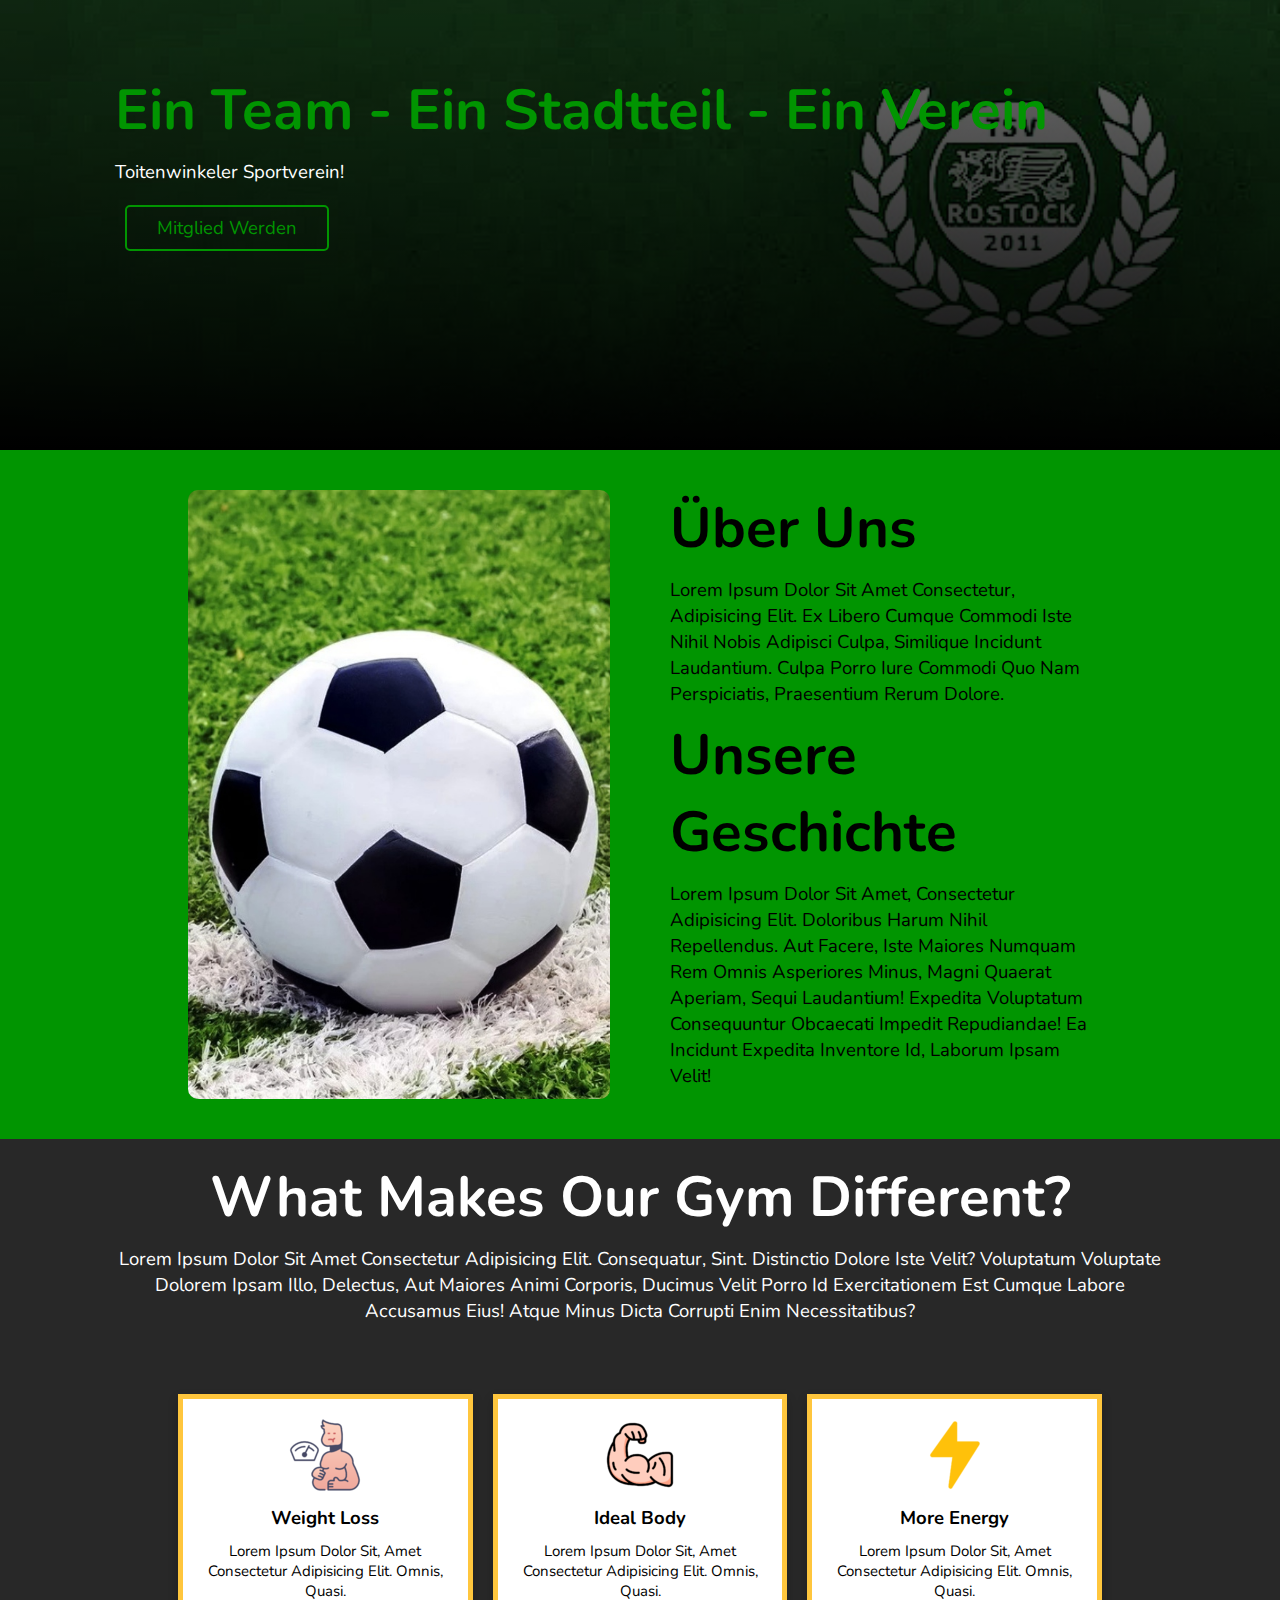
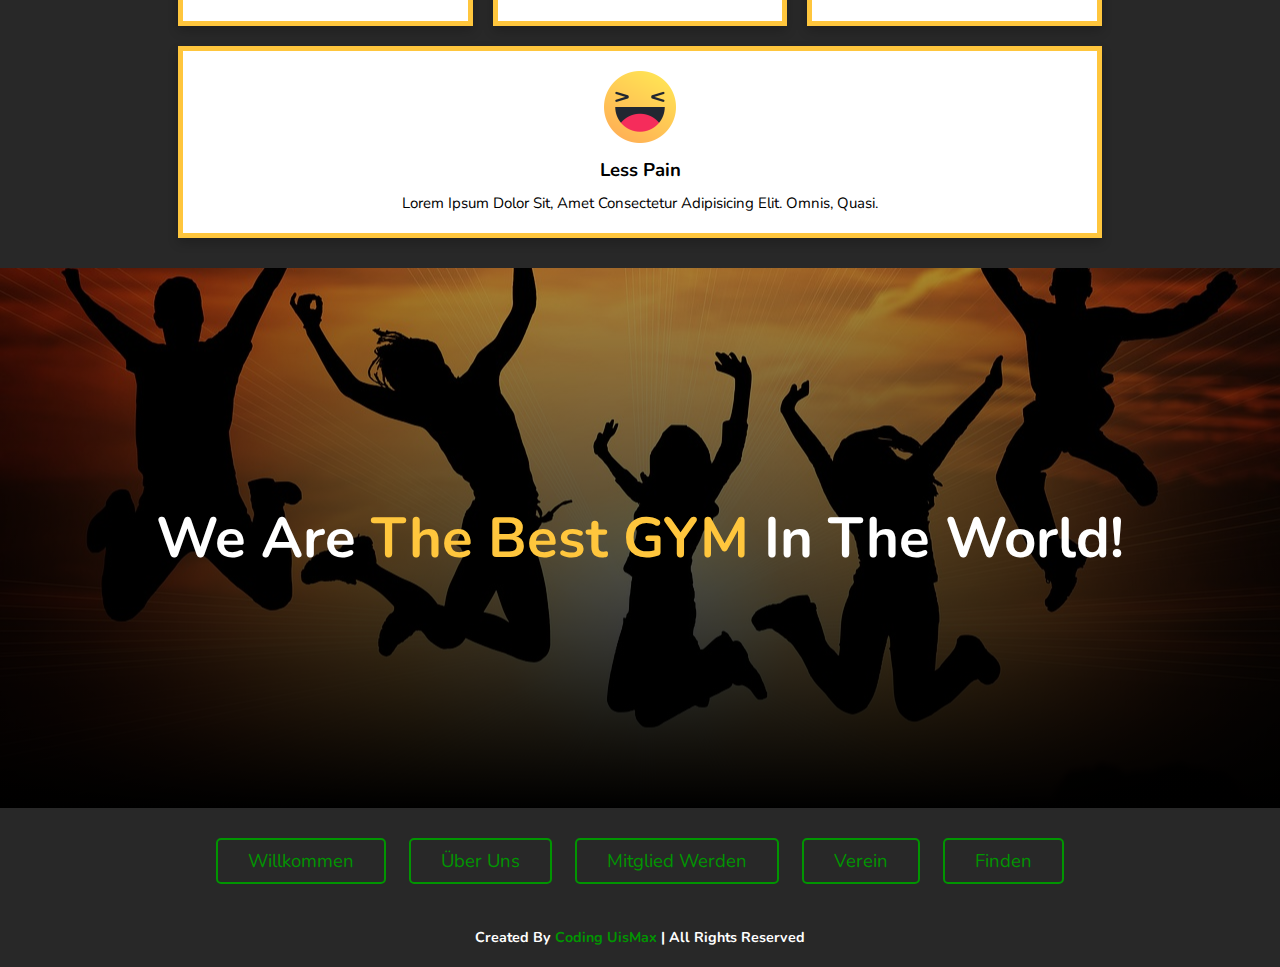
<file: about.html>
<!DOCTYPE html>
<html lang="en">
<head>
    <meta charset="UTF-8">
    <meta name="viewport" content="width=device-width, initial-scale=1.0">
    <title>About - TSV Rostock 2011 e.V.</title>

    <link rel="stylesheet" href="about.css">

    <!-- font link  -->
    <link href="https://fonts.googleapis.com/css?family=Nunito" rel="stylesheet" type="text/css">
</head>
<body>

    <!-- banner section start -->
    <section class="banner">

        <div class="content">
            <h3>Ein Team - Ein Stadtteil - Ein Verein</h3>
            <p>Toitenwinkeler Sportverein!</p>
            <a href="join.html" class="btn">Mitglied werden</a>
        </div>

    </section>
    <!-- banner section end -->


   <!--  about section start -->
   <section class="about">

    <div class="box-container">

        <div class="img">
            <img src="img/about/about-img2.jpg" alt="">
        </div>

        <div class="content">
            <h3>Über uns</h3>
            <p>Lorem ipsum dolor sit amet consectetur, adipisicing elit. Ex libero cumque commodi iste nihil nobis adipisci culpa, similique incidunt laudantium. Culpa porro iure commodi quo nam perspiciatis, praesentium rerum dolore.</p>

            <h3>Unsere Geschichte</h3>
            <p>Lorem ipsum dolor sit amet, consectetur adipisicing elit. Doloribus harum nihil repellendus. Aut facere, iste maiores numquam rem omnis asperiores minus, magni quaerat aperiam, sequi laudantium! Expedita voluptatum consequuntur obcaecati impedit repudiandae! Ea incidunt expedita inventore id, laborum ipsam velit!</p>
        </div>

    </div>

   </section>

   <!--  about section end -->

   <!-- advantages section start -->

   <section class="advantages">

    <div class="content">
        <h3>What makes our gym different?</h3>
        <p>Lorem ipsum dolor sit amet consectetur adipisicing elit. Consequatur, sint. Distinctio dolore iste velit? Voluptatum voluptate dolorem ipsam illo, delectus, aut maiores animi corporis, ducimus velit porro id exercitationem est cumque labore accusamus eius! Atque minus dicta corrupti enim necessitatibus?</p>
    </div>

    <div class="box-container">

        <div class="box">
            <div class="icon">
                <img src="img/about/weight.png">
            </div>
            <h4>Weight Loss</h4>
            <p>Lorem ipsum dolor sit, amet consectetur adipisicing elit. Omnis, quasi.</p>
        </div>
        <div class="box">
            <div class="icon">
                <img src="img/about/biceps.png">
            </div>
            <h4>Ideal Body</h4>
            <p>Lorem ipsum dolor sit, amet consectetur adipisicing elit. Omnis, quasi.</p>
        </div>
        <div class="box">
            <div class="icon">
                <img src="img/about/energy.png">
            </div>
            <h4>More Energy</h4>
            <p>Lorem ipsum dolor sit, amet consectetur adipisicing elit. Omnis, quasi.</p>
        </div>
        <div class="box">
            <div class="icon">
                <img src="img/about/happy.png">
            </div>
            <h4>Less pain</h4>
            <p>Lorem ipsum dolor sit, amet consectetur adipisicing elit. Omnis, quasi.</p>
        </div>

    </div>

   </section>

   <!-- advantages section end -->

   <!-- people section start -->

   <section class="people">

    <h3>We are <span>the best GYM</span> in the world!</h3>

   </section>

    <!-- people section end -->

    <!-- footer section start -->

    <section class="footer">

    <div class="menu">
        <a href="index.html" class="btn">Willkommen</a>
        <a href="about.html" class="btn">Über uns</a>
        <a href="join.html" class="btn">Mitglied werden</a>
        <a href="team.html" class="btn">Verein</a>
        <a href="contact.html" class="btn">Finden</a>
    </div>
    
    <h3 class="copyright"> created by <span>Coding UisMax</span> | all rights reserved</h3>
    
    </section>
    
    <!-- footer section end -->
    
</body>
</html>
</file>
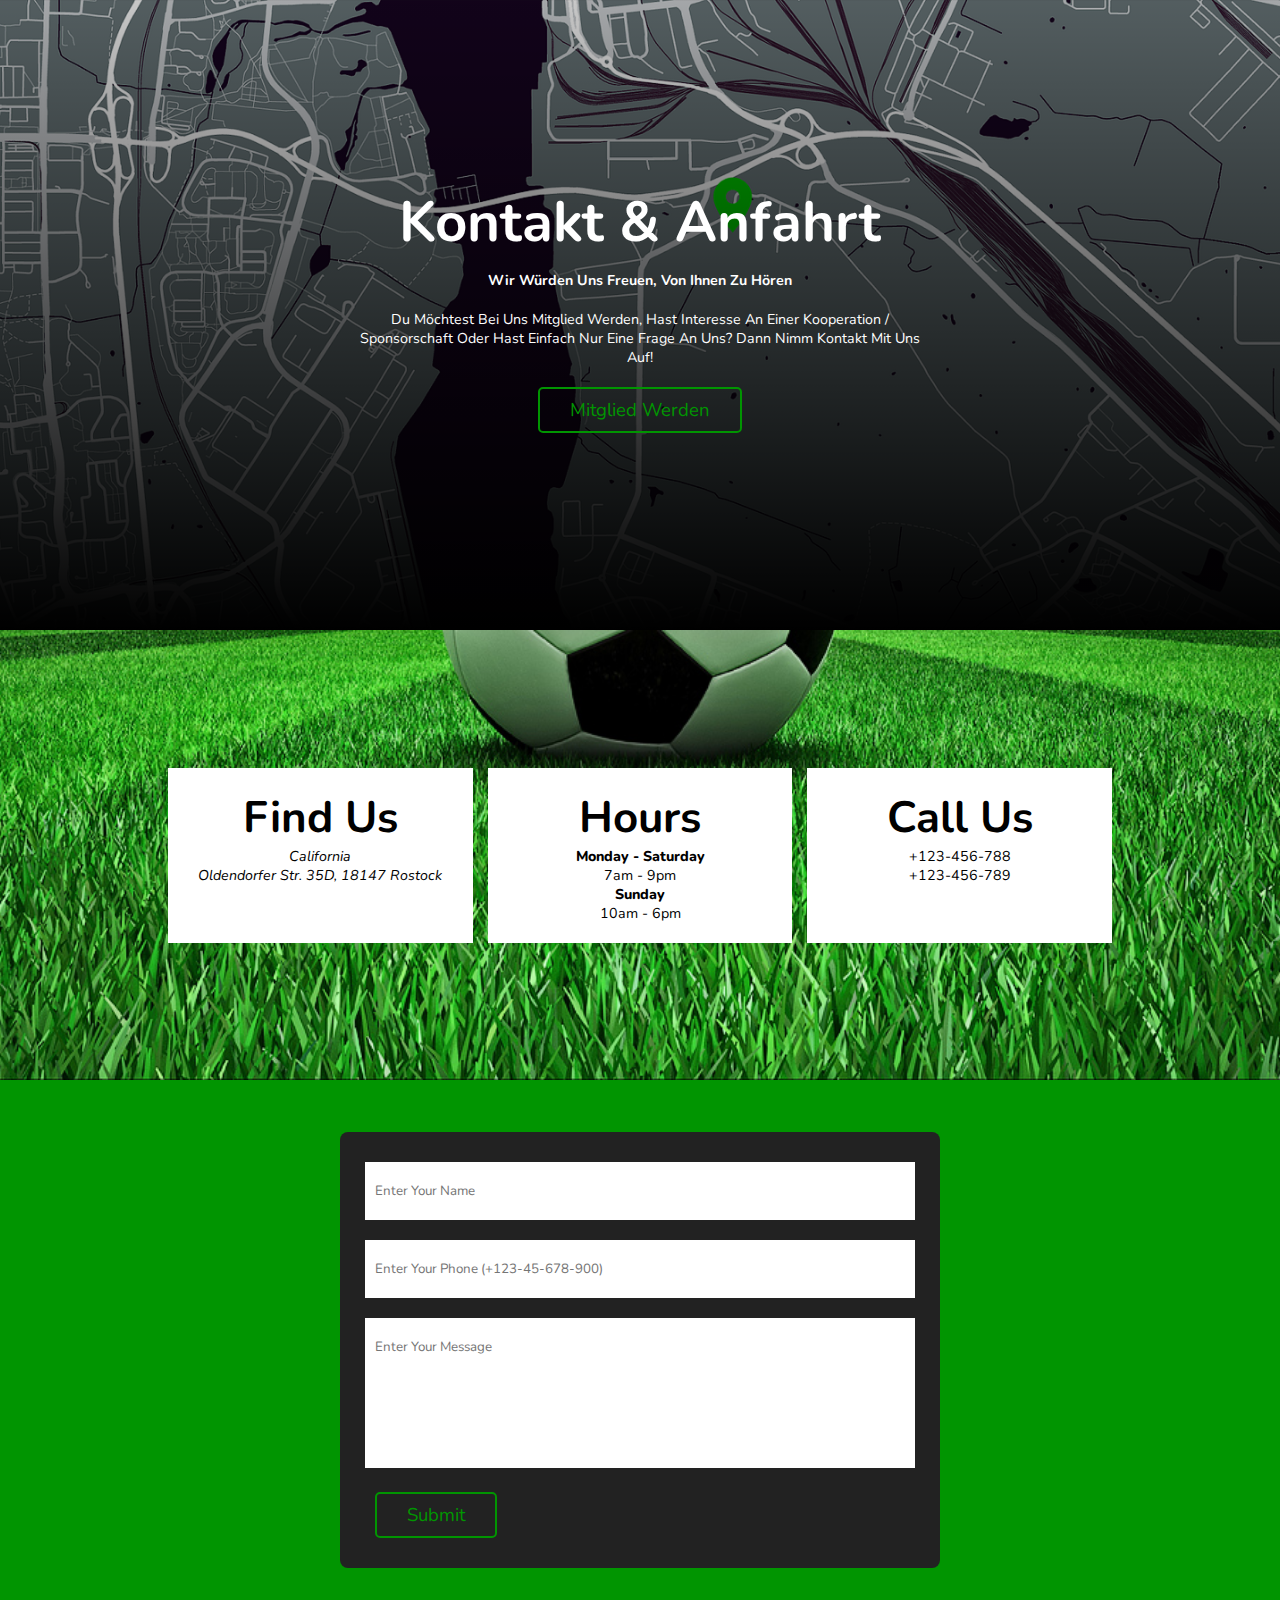
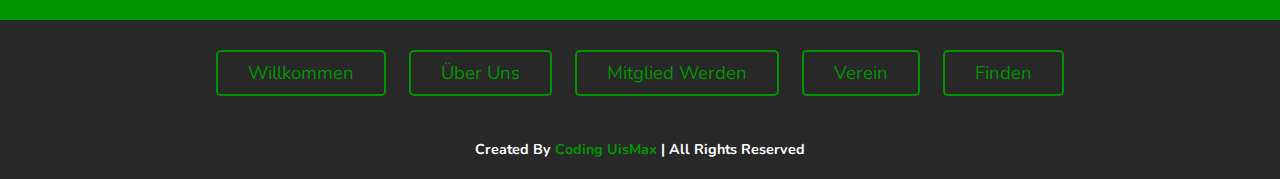
<file: contact.html>
<!DOCTYPE html>
<html lang="en">
<head>
    <meta charset="UTF-8">
    <meta name="viewport" content="width=device-width, initial-scale=1.0">
    <title>Contacts</title>

    <link rel="stylesheet" href="contact.css">

     <!-- font link  -->
     <link href="https://fonts.googleapis.com/css?family=Nunito" rel="stylesheet" type="text/css">
</head>
<body>

    <!-- contacts banner section start -->

    <section class="contacts-banner">

        <div class="content">

            <h2>Kontakt & Anfahrt</h2>

            <p><strong>Wir würden uns freuen, von Ihnen zu hören</strong></p>

            <p>Du möchtest bei uns Mitglied werden, hast Interesse an einer Kooperation / Sponsorschaft oder hast einfach nur eine Frage an uns? Dann nimm Kontakt mit uns auf!</p>

            <a href="join.html" class="btn">Mitglied werden</a>

        </div>

    </section>

    <!-- contacts banner section end -->

    <!-- contacts information section start -->

    <section class="contacts-info">

        <div class="box-container">

            <div class="box">
                <h3>Find Us</h3>
                <address>California</address>
                <address>Oldendorfer Str. 35D, 18147 Rostock</address>
            </div>

            <div class="box">
                <h3>Hours</h3>
                <p>Monday - Saturday</p>
                <p>7am - 9pm</p>
                <p>Sunday</p>
                <p>10am - 6pm</p>
            </div>

            <div class="box">
                <h3>Call us</h3>
                <p>+123-456-788</p>
                <p>+123-456-789</p>
            </div>

        </div>

    </section>

    <!-- contacts information section end -->

    <!-- contacts form section start -->

    <section class="get-in-touch">


        <div class="form">

            <input type="text" required placeholder="Enter your name">
            <input type="number" required placeholder="Enter your phone (+123-45-678-900)">
            <textarea cols="30" rows="10" placeholder="Enter your message"></textarea>
            <button class="btn">Submit</button>

        </div>


    </section>

    <!-- contacts form section end -->

    <!-- footer section start -->

<section class="footer">

    <div class="menu">
        <a href="index.html" class="btn">Willkommen</a>
        <a href="about.html" class="btn">Über uns</a>
        <a href="join.html" class="btn">Mitglied werden</a>
        <a href="team.html" class="btn">Verein</a>
        <a href="contact.html" class="btn">Finden</a>
    </div>
    
    <h3 class="copyright"> created by <span>Coding UisMax</span> | all rights reserved</h3>
    
    </section>
    
    <!-- footer section end -->
    
</body>
</html>
</file>
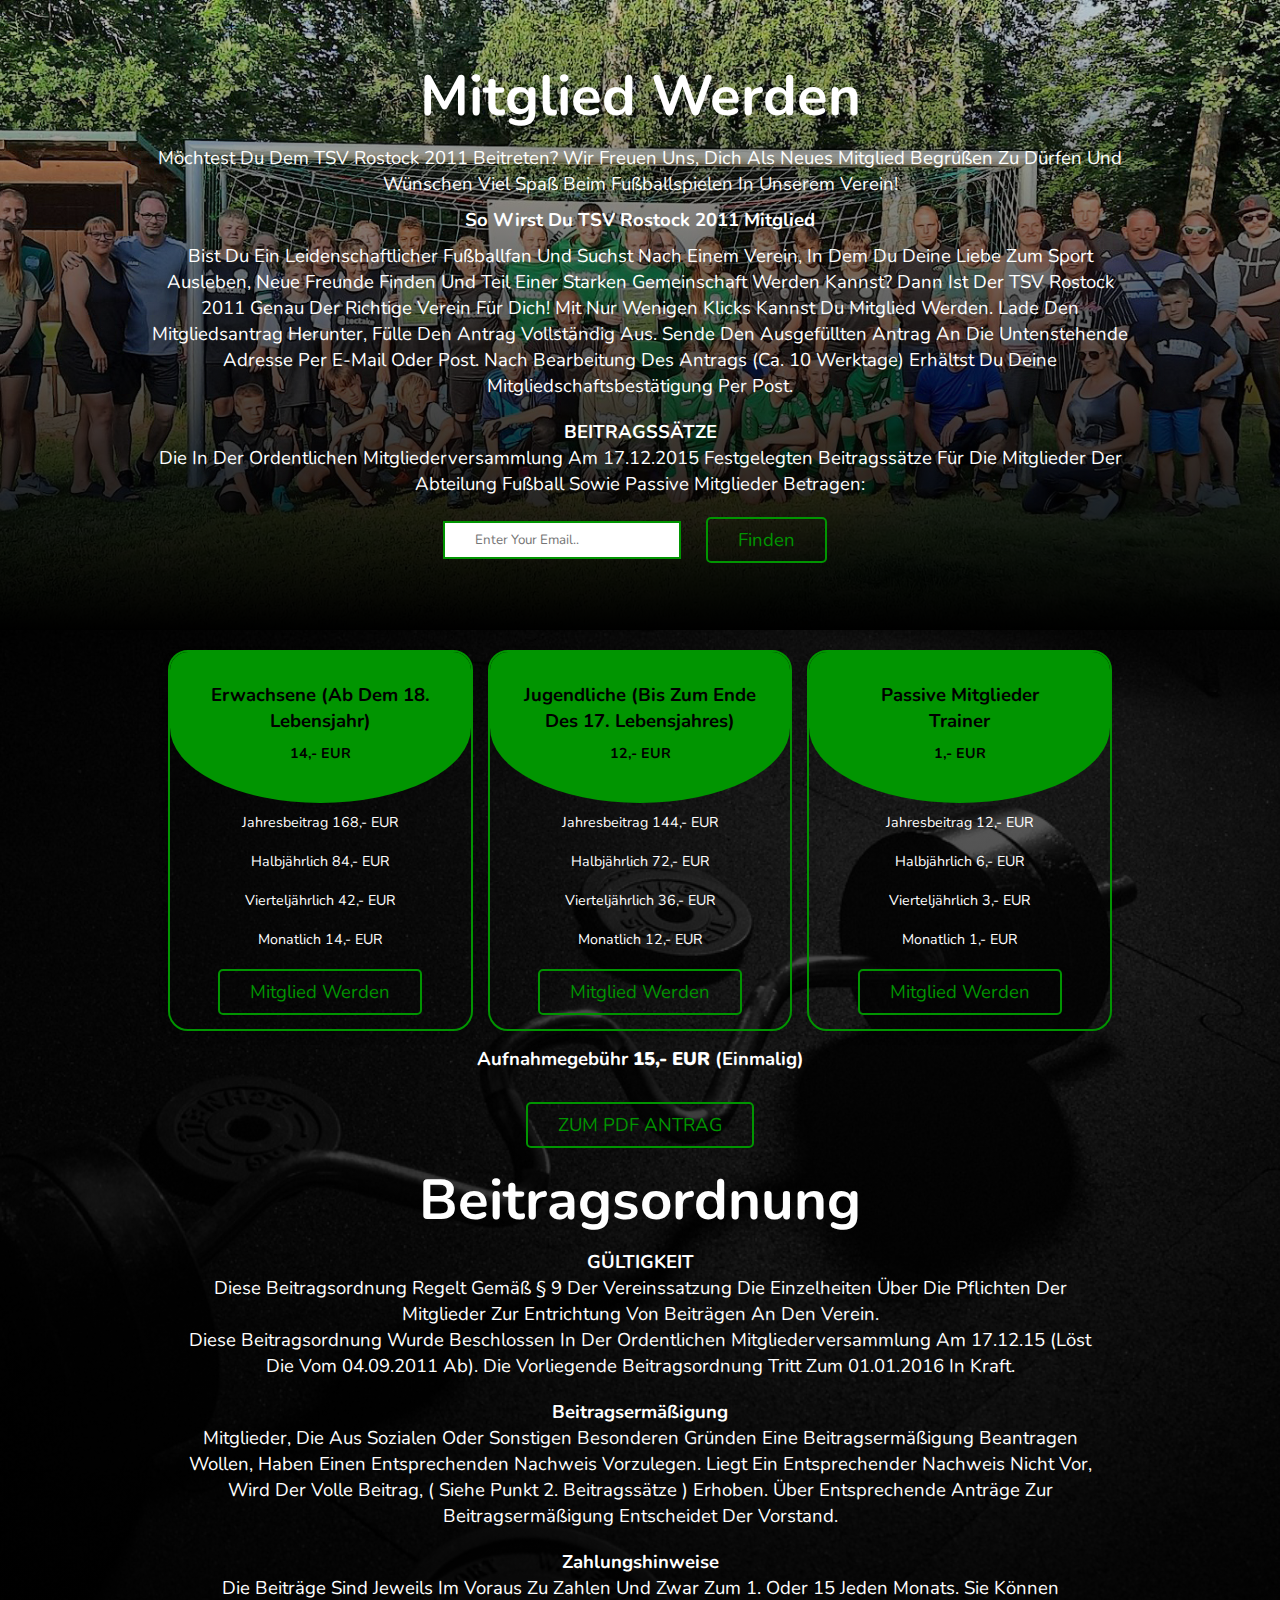
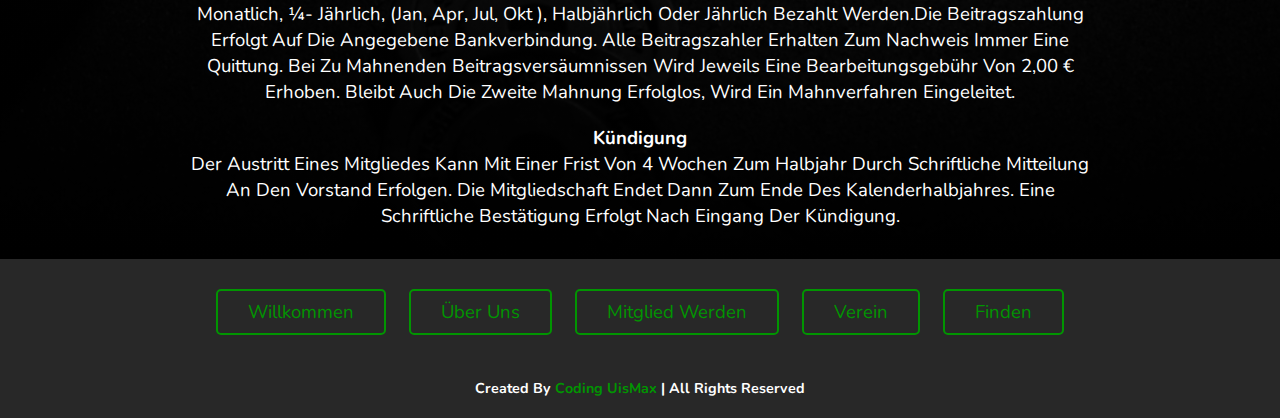
<file: join.html>
<!DOCTYPE html>
<html lang="en">
<head>
    <meta charset="UTF-8">
    <meta name="viewport" content="width=device-width, initial-scale=1.0">
    <title>Join - TSV Rostock 2011 e.V.</title>

    <link rel="stylesheet" href="join.css">

    <!-- font link  -->
    <link href="https://fonts.googleapis.com/css?family=Nunito" rel="stylesheet" type="text/css">
</head>
<body>

    <!-- section free training start -->

    <section class="free">

        <div class="content">
            <h1>Mitglied werden</h1>
            
            <p>Möchtest du dem TSV Rostock 2011 beitreten? Wir freuen uns, dich als neues Mitglied begrüßen zu dürfen und wünschen viel Spaß beim Fußballspielen in unserem Verein!</p>

            <h2>So wirst du TSV Rostock 2011 Mitglied</h2>

            <p>Bist du ein leidenschaftlicher Fußballfan und suchst nach einem Verein, in dem du deine Liebe zum Sport ausleben, neue Freunde finden und Teil einer starken Gemeinschaft werden kannst? Dann ist der TSV Rostock 2011 genau der richtige Verein für dich!

              Mit nur wenigen Klicks kannst du Mitglied werden. Lade den Mitgliedsantrag herunter, fülle den Antrag vollständig aus. Sende den ausgefüllten Antrag an die untenstehende Adresse per E-Mail oder Post. Nach Bearbeitung des Antrags (ca. 10 Werktage) erhältst du deine Mitgliedschaftsbestätigung per Post.</p>

            <p><strong>BEITRAGSSÄTZE</strong>
            <br>Die in der ordentlichen Mitgliederversammlung am 17.12.2015 festgelegten Beitragssätze für die Mitglieder der Abteilung  Fußball sowie passive Mitglieder betragen:  </p> 
        </div>

        <div class="form-container">
            <input type="email" id="email" placeholder="Enter your email..">
            <!-- <button class="btn">Finden</button> -->
            <a href="contact.html" class="btn">Finden</a>
        </div>

    </section>

    <!-- section free training end -->

   <!--  pricing section start -->

   <section class="pricing">

    

    <div class="box-container">

        <div class="box">
            <div class="price">
                <div class="price-head">
                    <h4>Erwachsene (ab dem 18. Lebensjahr)</h4>
                    <h3>14,- EUR</h3>
                </div>
                <div class="price-content">
                    <ul>
                        <li>Jahresbeitrag 168,- EUR</li>
                        <li>Halbjährlich 84,- EUR</li>
                        <li>Vierteljährlich 42,- EUR</li>
                        <li>Monatlich 14,- EUR</li>
                    </ul>
                </div>
                <div class="price-button">
                    <a href="" class="btn">Mitglied werden</a>
                </div>
            </div>
        </div>

        <div class="box">
            <div class="price">
                <div class="price-head">
                    <h4>Jugendliche (bis zum Ende des 17. Lebensjahres)</h4>
                    <h3>12,- EUR</h3>
                </div>
                <div class="price-content">
                    <ul>
                      <li>Jahresbeitrag 144,- EUR</li>
                      <li>Halbjährlich 72,- EUR</li>
                      <li>Vierteljährlich 36,- EUR</li>
                      <li>Monatlich 12,- EUR</li>
                    </ul>
                </div>
                <div class="price-button">
                    <a href="" class="btn">Mitglied werden</a>
                </div>
            </div>
        </div>
        <div class="box">
            <div class="price">
                <div class="price-head">
                    <h4>Passive Mitglieder <br> Trainer</h4>
                    <h3>1,- EUR</h3>
                </div>
                <div class="price-content">
                    <ul>
                      <li>Jahresbeitrag 12,- EUR</li>
                      <li>Halbjährlich 6,- EUR</li>
                      <li>Vierteljährlich 3,- EUR</li>
                      <li>Monatlich 1,- EUR</li>
                    </ul>
                </div>
                <div class="price-button">
                    <a href="" class="btn">Mitglied werden</a>
                </div>
            </div>
        </div>
        
        <div class="content">
          
          <h2>Aufnahmegebühr <strong>15,- EUR </strong> (einmalig)</h2>
          <p></p>

          <a href="join.html" class="btn">ZUM PDF ANTRAG</a>  

          <h1>Beitragsordnung</h1>

          <p><strong>GÜLTIGKEIT</strong>
            <br>Diese Beitragsordnung regelt gemäß § 9 der Vereinssatzung die Einzelheiten über die Pflichten der Mitglieder zur Entrichtung von Beiträgen an den Verein.
            
            <br>Diese Beitragsordnung wurde beschlossen in der ordentlichen Mitgliederversammlung am 17.12.15 (löst die vom 04.09.2011 ab). Die vorliegende Beitragsordnung tritt zum 01.01.2016 in Kraft.</p>

          <p><strong>Beitragsermäßigung</strong>
            <br>Mitglieder, die aus Sozialen oder sonstigen besonderen Gründen eine Beitragsermäßigung beantragen wollen, haben einen entsprechenden Nachweis vorzulegen. Liegt ein entsprechender Nachweis nicht vor, wird der volle Beitrag, ( siehe Punkt 2. Beitragssätze ) erhoben. Über entsprechende Anträge zur Beitragsermäßigung entscheidet der Vorstand.</p>
                        
            <p><strong>Zahlungshinweise</strong>
              <br>Die Beiträge sind jeweils im Voraus zu zahlen und zwar zum 1. oder 15 jeden Monats. Sie können monatlich, ¼- jährlich, (Jan, Apr, Jul, Okt ), halbjährlich oder jährlich bezahlt werden.Die Beitragszahlung erfolgt auf die angegebene Bankverbindung. Alle Beitragszahler erhalten zum Nachweis immer eine Quittung. Bei zu mahnenden Beitragsversäumnissen wird jeweils eine Bearbeitungsgebühr von 2,00 € erhoben. Bleibt auch die zweite Mahnung erfolglos, wird  ein Mahnverfahren eingeleitet. </p>
            
              <p><strong>Kündigung</strong>
                <br>Der Austritt eines Mitgliedes kann mit einer Frist von 4 Wochen zum Halbjahr durch schriftliche Mitteilung an den Vorstand erfolgen. Die Mitgliedschaft endet dann zum Ende des Kalenderhalbjahres. Eine schriftliche Bestätigung erfolgt nach Eingang der Kündigung.</p>   
      </div>

    </div>

    

   </section>

   <!-- pricing section end -->

   <!-- footer section start -->

    <section class="footer">

    <div class="menu">
        <a href="index.html" class="btn">Willkommen</a>
        <a href="about.html" class="btn">Über uns</a>
        <a href="join.html" class="btn">Mitglied werden</a>
        <a href="team.html" class="btn">Verein</a>
        <a href="contact.html" class="btn">Finden</a>
    </div>
    
    <h3 class="copyright"> created by <span>Coding UisMax</span> | all rights reserved</h3>
    
    </section>
    
    <!-- footer section end -->
    
</body>
</html>
</file>
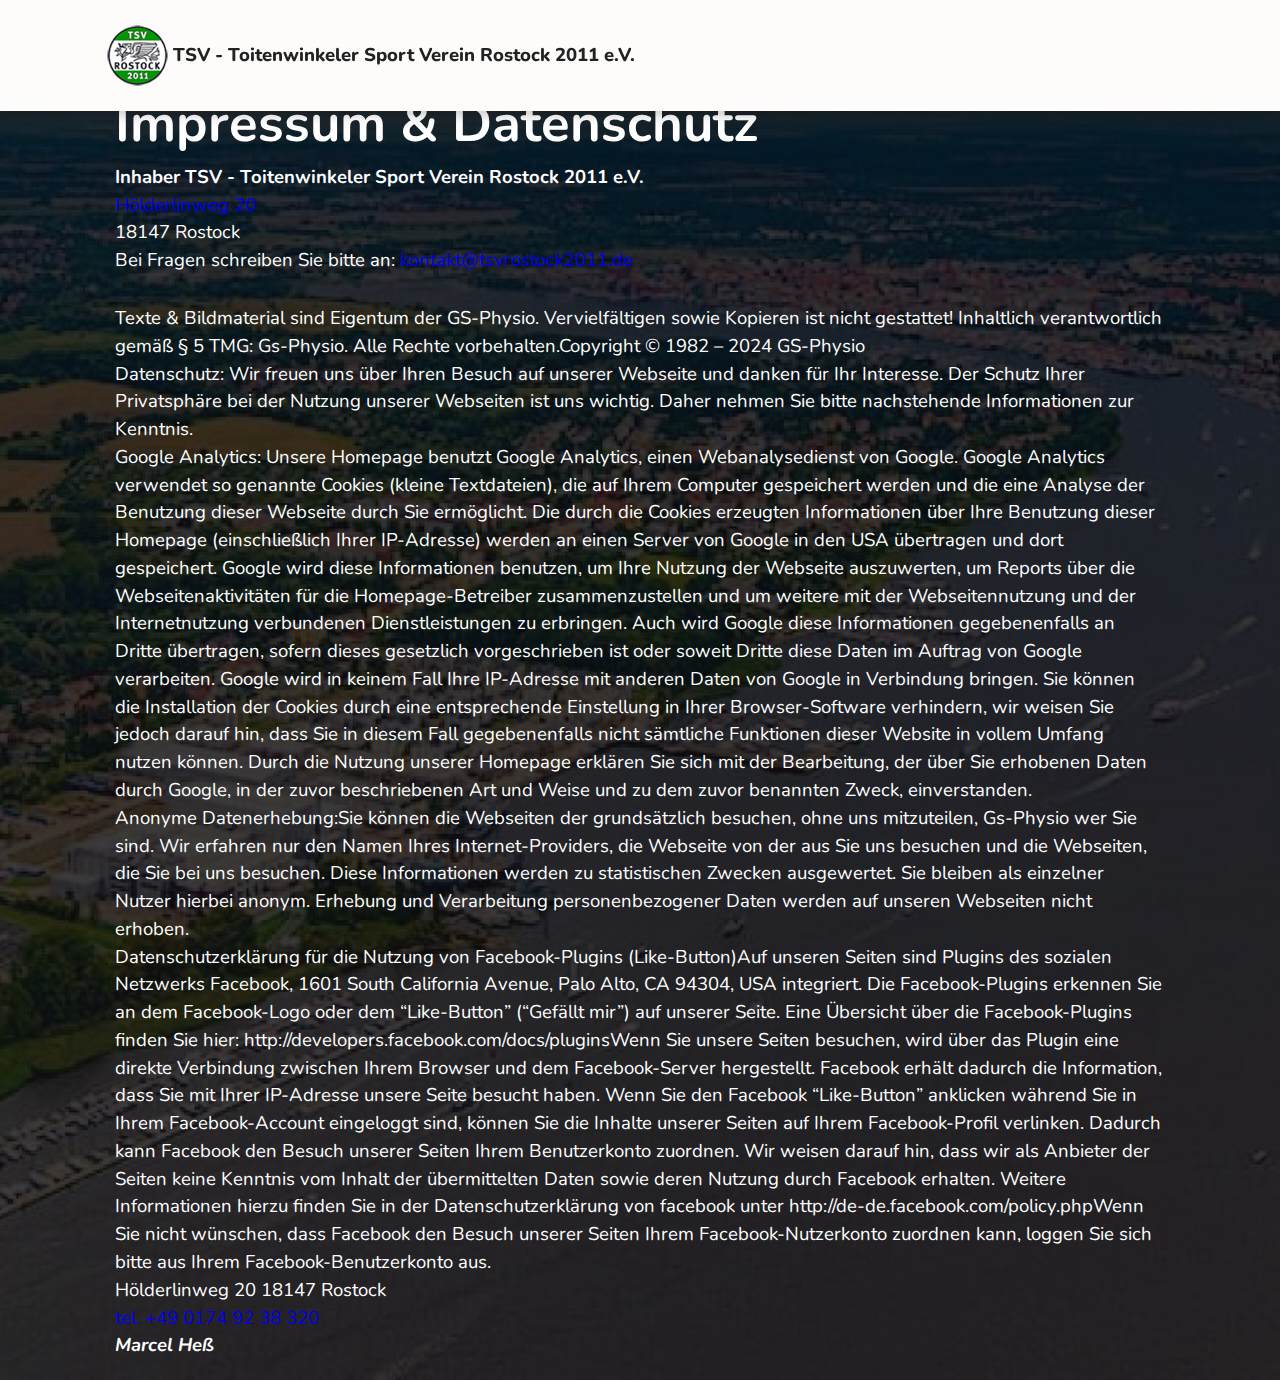
<file: page.html>
<!DOCTYPE html>
    <html lang="en">
    <head>
        <meta charset="UTF-8">
        <meta name="viewport" content="width=device-width, initial-scale=1.0">
        <title>Impressum - TSV Rostock 2011 e.V.</title>

        <!-- Подключаем CSS link reset.css -->
        <link rel="stylesheet" href="reset.css" />

        <!-- Подключаем стили CSS link custom style.css file-->
        <link rel="stylesheet" href="style.css">

        <!-- Подключаем ссылка на шрифт font link-->
    <link
    href="https://fonts.googleapis.com/css?family=Nunito"
    rel="stylesheet"
    type="text/css"
  />

    </head>
    <body>

    <!-- ЗАГОЛОВОК ЛОГО начало раздела header section start-->
    <header>

    <a href="#" class="logo"> <!-- <i class="fa-solid fa-tooth"> -->    <img src="img/logo1.png">    </i>TSV - Toitenwinkeler Sport Verein Rostock 2011 e.V.</a>
    
    <div id="menu-btn" class="fas fa-bars"></div>   <!-- при адаптации индитификатор меню батон = header ЗАГОЛОВКА -->
    
    <!-- <ul class="navbar">
        
        <li><a href="#home">Willkommen</a></li>
        <li><a href="#about">Über uns</a></li>
        <li><a href="#doctors">Praxis</a></li>
        <li><a href="#services">Leistungen</a></li>
        <li><a href="#review">Kontakt</a></li>
        <li><a href="#contacts">Finden</a></li>
    </ul> -->
    
    </header>

    <section id="home" class="home">

        <div class="row">                <!-- Start    div с классом row-->
        
            <div class="content">
                <!-- <h3>Dental Plus</h3> -->
                <h3>Impressum & Datenschutz</h3>
                <!-- <p>Inhaber Görgern Leesch</p> -->
                <p> <strong> <span>Inhaber TSV - Toitenwinkeler Sport Verein Rostock 2011 e.V.</span> </strong> </p> 
                <p><a href=https://maps.app.goo.gl/3QpEHhntx4ynLfDR6 target="_blank" >Hölderlinweg 20</a></p>
                <p>18147 Rostock</p>
                    
                <p>Bei Fragen schreiben Sie bitte an: <a href="mailto:gs-physio@leesch.de"> kontakt@tsvrostock2011.de</a></p>
                <br>
                <br>    
                <p>Texte & Bildmaterial sind Eigentum der GS-Physio. Vervielfältigen sowie Kopieren ist nicht gestattet! Inhaltlich verantwortlich gemäß § 5 TMG: Gs-Physio. Alle Rechte vorbehalten.Copyright © 1982 – 2024 GS-Physio</p>
                
                <p>Datenschutz: Wir freuen uns über Ihren Besuch auf unserer Webseite und danken für Ihr Interesse. Der Schutz Ihrer Privatsphäre bei der Nutzung unserer Webseiten ist uns wichtig. Daher nehmen Sie bitte nachstehende Informationen zur Kenntnis.</p>
                    
                <p>Google Analytics: Unsere Homepage benutzt Google Analytics, einen Webanalysedienst von Google. Google Analytics verwendet so genannte Cookies (kleine Textdateien), die auf Ihrem Computer gespeichert werden und die eine Analyse der Benutzung dieser Webseite durch Sie ermöglicht. Die durch die Cookies erzeugten Informationen über Ihre Benutzung dieser Homepage (einschließlich Ihrer IP-Adresse) werden an einen Server von Google in den USA übertragen und dort gespeichert. Google wird diese Informationen benutzen, um Ihre Nutzung der Webseite auszuwerten, um Reports über die Webseitenaktivitäten für die Homepage-Betreiber zusammenzustellen und um weitere mit der Webseitennutzung und der Internetnutzung verbundenen Dienstleistungen zu erbringen. Auch wird Google diese Informationen gegebenenfalls an Dritte übertragen, sofern dieses gesetzlich vorgeschrieben ist oder soweit Dritte diese Daten im Auftrag von Google verarbeiten. Google wird in keinem Fall Ihre IP-Adresse mit anderen Daten von Google in Verbindung bringen. Sie können die Installation der Cookies durch eine entsprechende Einstellung in Ihrer Browser-Software verhindern, wir weisen Sie jedoch darauf hin, dass Sie in diesem Fall gegebenenfalls nicht sämtliche Funktionen dieser Website in vollem Umfang nutzen können. Durch die Nutzung unserer Homepage erklären Sie sich mit der Bearbeitung, der über Sie erhobenen Daten durch Google, in der zuvor beschriebenen Art und Weise und zu dem zuvor benannten Zweck, einverstanden.</p>
                    
                        
                    
                <p>Anonyme Datenerhebung:Sie können die Webseiten der grundsätzlich besuchen, ohne uns mitzuteilen, Gs-Physio wer Sie sind. Wir erfahren nur den Namen Ihres Internet-Providers, die Webseite von der aus Sie uns besuchen und die Webseiten, die Sie bei uns besuchen. Diese Informationen werden zu statistischen Zwecken ausgewertet. Sie bleiben als einzelner Nutzer hierbei anonym. Erhebung und Verarbeitung personenbezogener Daten werden auf unseren Webseiten nicht erhoben.</p>
                    
                        
                    
                <p>Datenschutzerklärung für die Nutzung von Facebook-Plugins (Like-Button)Auf unseren Seiten sind Plugins des sozialen Netzwerks Facebook, 1601 South California Avenue, Palo Alto, CA 94304, USA integriert. Die Facebook-Plugins erkennen Sie an dem Facebook-Logo oder dem “Like-Button” (“Gefällt mir”) auf unserer Seite. Eine Übersicht über die Facebook-Plugins finden Sie hier: http://developers.facebook.com/docs/pluginsWenn Sie unsere Seiten besuchen, wird über das Plugin eine direkte Verbindung zwischen Ihrem Browser und dem Facebook-Server hergestellt. Facebook erhält dadurch die Information, dass Sie mit Ihrer IP-Adresse unsere Seite besucht haben. Wenn Sie den Facebook “Like-Button” anklicken während Sie in Ihrem Facebook-Account eingeloggt sind, können Sie die Inhalte unserer Seiten auf Ihrem Facebook-Profil verlinken. Dadurch kann Facebook den Besuch unserer Seiten Ihrem Benutzerkonto zuordnen. Wir weisen darauf hin, dass wir als Anbieter der Seiten keine Kenntnis vom Inhalt der übermittelten Daten sowie deren Nutzung durch Facebook erhalten. Weitere Informationen hierzu finden Sie in der Datenschutzerklärung von facebook unter http://de-de.facebook.com/policy.phpWenn Sie nicht wünschen, dass Facebook den Besuch unserer Seiten Ihrem Facebook-Nutzerkonto zuordnen kann, loggen Sie sich bitte aus Ihrem Facebook-Benutzerkonto aus.</p>
                    
                <p>Hölderlinweg 20
                
                18147 Rostock</p>
                
                <p><a href="https://g.co/kgs/BNLbb9F" target="_blank" rel="noreferrer noopener">tel. +49 0174 92 38 320</a></p>
                <p> <i> <strong> <span>Marcel Heß</span> </strong> </i> </p>
                             
            </div>
        
            
        
        </div>
        
    </section>
    </body>
    </html>
</file>
<file: about.css>
* {
    margin: 0;
    padding: 0;
    box-sizing: border-box;
    font-family: 'Nunito', sans-serif;
    border: 0;
    outline: 0;
    text-transform: capitalize;
    text-decoration: none;
    transition: all .3s linear;
}

:root {
    --teal-clr: #4bbf73;
    --green-clr: #019501;
    --yellow-clr: #ffc63d;
    --box-shadow: 0 .5rem 1rem rgba(0,0,0,.2);
}

*::selection {
    background: var(--green-clr);
    color: #fff;
}

html {
    font-size: 62.5%;
    overflow-x: hidden;
    scroll-behavior: smooth;
    scroll-padding-top: 7rem;
}

body {
    background: #282828;
}

section {
    padding: 2rem 9%;
}

.btn {
    display: inline-block;
    padding: 0.8rem 3rem;
    font-size: calc(14px + (20 - 14) * ((100vw - 300px) / (1600 - 300))); 
    border: .2rem solid var(--green-clr);
    color: var(--green-clr);
    background: transparent;
    border-radius: 0.5rem;
    cursor: pointer;
    margin: 1rem;
    overflow: hidden;
    position: relative;
    z-index: 0;
}

.btn::before {
    content: '';
    position: absolute;
    top: 0;
    right: 0;
    width: 0%;
    height: 100%;
    background: var(--green-clr);
    z-index: -1;
    transition: 0.3s;
}

.btn:hover::before {
    width: 100%;
    left: 0;
}

.btn:hover {
    color: #fff;
}

/* banner section start */

.banner {
    width: 100%;
    min-height: 50vh;
    background: url(img/about/about-bg1.jpg) no-repeat center/cover;
    border-image: fill 0 linear-gradient(#0008, #000);
}

.banner .content {
    margin-top: 5%;
}

.banner .content h3 {
    font-size: calc(30px + (65 - 30) * ((100vw - 300px) / (1600 - 300)));
    color: var(--green-clr);
}

.banner .content p {
    max-width: 50%;
    color: #fff;
    padding: 1rem 0rem;
    font-size: calc(14px + (20 - 14) * ((100vw - 300px) / (1600 - 300)));
}

/* banner section end */

/* about section start */

.about {
    min-height: 70vh;
    background: var(--green-clr);
}

.about .box-container {
    display: flex;
    flex-wrap: wrap;
    justify-content: center;
    width: 90%;
    margin: 0 auto;
    gap: 2rem;
}

.about .box-container .img {
    flex: 1 1 40rem;
    padding: 2rem;
}

.about .box-container .img img {
    width: 100%;
    height: 100%;
    object-fit: cover;
    border-radius: 1rem;
}

.about .box-container .content {
    flex: 1 1 40rem;
    padding: 2rem; 
}

.about .box-container .content h3 {
    font-size: calc(30px + (65 - 30) * ((100vw - 300px) / (1600 - 300)));
}

.about .box-container .content p {
    font-size: calc(14px + (20 - 14) * ((100vw - 300px) / (1600 - 300)));
    padding: 1rem 0rem; 
}

/* about section end */

/* advantages section start */

.advantages {
    min-height: 60vh;
}

.advantages .content {
    color: #fff;
    text-align: center;
}

.advantages .content h3 {
    font-size: calc(30px + (65 - 30) * ((100vw - 300px) / (1600 - 300)));
}

.advantages .content p {
    font-size: calc(14px + (20 - 14) * ((100vw - 300px) / (1600 - 300)));
    padding: 1rem 0rem; 
    padding: 1rem 0rem;
    margin-bottom: 5rem; 
}


.advantages .box-container {
    display: flex;
    flex-wrap: wrap;
    justify-content: center;
    width: 90%;
    margin: 0 auto;
}

.advantages .box-container .box {
    flex: 1 1 25rem;
    padding: 2rem;
    background: #fff;
    margin: 1rem;
    text-align: center;
    border: .5rem solid var(--yellow-clr);
    box-shadow: var(--box-shadow);
}

.advantages .box-container .box h4 {
    font-size: calc(14px + (20 - 14) * ((100vw - 300px) / (1600 - 300)));
    margin: 1rem;
}

.advantages .box-container .box p {
    font-size: calc(12px + (16 - 12) * ((100vw - 300px) / (1600 - 300)));
}

/* advantages section end */

/* people section start */


.people {
    min-height: 60vh;
    background: url(img/about/people.jpg) no-repeat center/cover;
    border-image: fill 0 linear-gradient(#0005, #000);
    display: flex;
    justify-content: center;
    align-items: center;
}

.people h3 {
    font-size: calc(30px + (65 - 30) * ((100vw - 300px) / (1600 - 300)));
    color: #fff;
}

.people h3 span {
    color: var(--yellow-clr);
}

/* people section end */

/* footer section start */

.footer {
    display: flex;
    justify-content: center;
    align-items: center;flex-direction: column;
    flex-wrap: wrap;
}

.footer .copyright {
    margin-top: 3rem;
    color: #fff;
    font-size: calc(12px + (15 - 12) * ((100vw - 300px) / (1600 - 300))); 
}

.footer .copyright span {
    color: var(--green-clr);
}

/* footer section end */


/* media queries */

@media (max-width: 860px) {
    .footer .menu {
        display: flex;
        flex-direction: column;
        text-align: center;
    }
}
</file>
<file: contact.css>
* {
    margin: 0;
    padding: 0;
    box-sizing: border-box;
    font-family: 'Nunito', sans-serif;
    border: 0;
    outline: 0;
    text-transform: capitalize;
    text-decoration: none;
    transition: all .3s linear;
}

:root {
    --teal-clr: #4bbf73;
    --green-clr: #019501;
    --yellow-clr: #ffc63d;
    --box-shadow: 0 .5rem 1rem rgba(0,0,0,.2);
}

*::selection {
    background: var(--green-clr);
    color: #fff;
}

html {
    font-size: 62.5%;
    overflow-x: hidden;
    scroll-behavior: smooth;
    scroll-padding-top: 7rem;
}

body {
    background: #282828;
}

section {
    padding: 2rem 9%;
}

.btn {
    display: inline-block;
    padding: 0.8rem 3rem;
    font-size: calc(14px + (20 - 14) * ((100vw - 300px) / (1600 - 300))); 
    border: .2rem solid var(--green-clr);
    color: var(--green-clr);
    background: transparent;
    border-radius: 0.5rem;
    cursor: pointer;
    margin: 1rem;
    overflow: hidden;
    position: relative;
    z-index: 0;
}

.btn::before {
    content: '';
    position: absolute;
    top: 0;
    right: 0;
    width: 0%;
    height: 100%;
    background: var(--green-clr);
    z-index: -1;
    transition: 0.3s;
}

.btn:hover::before {
    width: 100%;
    left: 0;
}

.btn:hover {
    color: #fff;
}

/* contacts banner section start */


.contacts-banner {
    min-height: 70vh;
    background: url(img/contacts/contacts-bg1.png) no-repeat center/cover;
    border-image: fill 0 linear-gradient(#0003, #000);
    text-align: center;
    display: flex;
    justify-content: center;
    align-items: center;
    flex-direction: column;
}

.contacts-banner .content {
    color: #fff;
}

.contacts-banner .content h2 {
    font-size: calc(30px + (65 - 30) * ((100vw - 300px) / (1600 - 300)));
}

.contacts-banner .content p {
    max-width: 60rem;
    font-size: calc(12px + (15 - 12) * ((100vw - 300px) / (1600 - 300)));
    padding: 1rem;
}

/* contacts banner section end */

/* contacts information section start */


.contacts-info {
    min-height: 50vh;
    background: url(img/contacts/info-bg1.jpg) no-repeat center/cover;
    /* border-image: fill 0 linear-gradient(#0009, #000); */
    text-align: center;
    display: flex;
    justify-content: center;
    align-items: center;
    flex-direction: column;
}

.contacts-info  .box-container {
    display: flex;
    flex-wrap: wrap;
    justify-content: center;
    width: 90%;
    margin: 0 auto;
    gap: 1.5rem;
}

.contacts-info  .box-container .box {
    flex: 1 1 30rem;
    background: #fff;
    padding: 2rem;
}

.contacts-info  .box-container .box h3 {
    font-size: calc(25px + (50 - 25) * ((100vw - 300px) / (1600 - 300)));  
}

.contacts-info  .box-container .box p,
.contacts-info  .box-container .box address {
    font-size: calc(12px + (15 - 12) * ((100vw - 300px) / (1600 - 300))); 
}

.contacts-info  .box-container .box:nth-child(2) p:nth-child(even) {
    font-weight: 800;
}


/* contacts information section end */

/* contacts form section start */

.get-in-touch {
    min-height: 60vh;
    background: var(--green-clr);
    display: flex;
    justify-content: center;
    align-items: center;
}

.form {
    max-width: 60rem;
    padding: 2rem 2.5rem;
    background-color: #222;
    border-radius: 0.8rem;
}

.form input, .form textarea {
    width: 100%;
    margin: 1rem 0rem;
    padding: 2rem 1rem;
}

.form textarea {
    height: 15rem;
    resize: none;
}

/* contacts form section end */

/* footer section start */

.footer {
    display: flex;
    justify-content: center;
    align-items: center;flex-direction: column;
    flex-wrap: wrap;
}

.footer .copyright {
    margin-top: 3rem;
    color: #fff;
    font-size: calc(12px + (15 - 12) * ((100vw - 300px) / (1600 - 300))); 
}

.footer .copyright span {
    color: var(--green-clr);
}

/* footer section end */


@media (max-width: 860px) {
    .footer .menu {
        display: flex;
        flex-direction: column;
        text-align: center;
    }
}
</file>
<file: join.css>
* {
    margin: 0;
    padding: 0;
    box-sizing: border-box;
    font-family: 'Nunito', sans-serif;
    border: 0;
    outline: 0;
    text-transform: capitalize;
    text-decoration: none;
    transition: all .3s linear;
}

:root {
    --teal-clr: #4bbf73;
    --green-clr: #019501;
    --yellow-clr: #ffc63d;
    --box-shadow: 0 .5rem 1rem rgba(0,0,0,.2);
}

*::selection {
    background: var(--green-clr);
    color: #fff;
}

html {
    font-size: 62.5%;
    overflow-x: hidden;
    scroll-behavior: smooth;
    scroll-padding-top: 7rem;
}

body {
    background: #282828;
}

section {
    padding: 2rem 9%;
}

.btn {
    display: inline-block;
    padding: 0.8rem 3rem;
    font-size: calc(14px + (20 - 14) * ((100vw - 300px) / (1600 - 300))); 
    border: .2rem solid var(--green-clr);
    color: var(--green-clr);
    background: transparent;
    border-radius: 0.5rem;
    cursor: pointer;
    margin: 1rem;
    overflow: hidden;
    position: relative;
    z-index: 0;
}

.btn::before {
    content: '';
    position: absolute;
    top: 0;
    right: 0;
    width: 0%;
    height: 100%;
    background: var(--green-clr);
    z-index: -1;
    transition: 0.3s;
}

.btn:hover::before {
    width: 100%;
    left: 0;
}

.btn:hover {
    color: #fff;
}

/* section free training start */

.free {
    min-height: 70vh;
    background: url(img/price/free-training1.jpg) no-repeat center/cover;
    border-image: fill 0 linear-gradient(#0003, #000);
    display: flex;
    justify-content: center;
    align-items: center;
    flex-direction: column;
}

.free .content {
    text-align: center;
    color: #fff;
}

.free .content h1 {
    font-size: calc(30px + (65 - 30) * ((100vw - 300px) / (1600 - 300)));
}

.free .content h2 {
  font-size: calc(14px + (20 - 14) * ((100vw - 300px) / (1600 - 300)));
}


.free .content p {
    max-width: 100rem;
    padding: 1rem;
    font-size: calc(14px + (20 - 14) * ((100vw - 300px) / (1600 - 300)));
}

.free .form-container {
    display: flex;
    align-items: center;
    gap: 1.5rem;
}

.free .form-container input {
    padding: 0.8rem 3rem;
    border: .2rem solid var(--green-clr);
}


/* section free training end */

/* pricing section start */

.pricing {
    min-height: 100vh;
    background: url(img/price/pricing-bg.jpg) no-repeat center/cover;
    /* background: #fff; */
    border-image: fill 0 linear-gradient(#0009, #000);
    display: flex;
    justify-content: center;
    align-items: center;
    flex-direction: column;
}

.pricing .box-container {
    display: flex;
    flex-wrap: wrap;
    justify-content: center;
    width: 90%;
    margin: 0 auto;
    gap: 1.5rem;
}

.pricing .box-container .box {
    flex: 1 1 25rem;
    text-align: center;
    overflow: hidden;
    border: .2rem solid var(--green-clr);
    box-shadow: var(--box-shadow);
    border-radius: 2rem;
}

.pricing .box-container .box .price-head {
    padding: 3rem;
    background: var(--green-clr);
    border-bottom-left-radius: 50%;
    border-bottom-right-radius: 50%;
}

.pricing .box-container .box .price-head h4 {
    font-size: calc(14px + (20 - 14) * ((100vw - 300px) / (1600 - 300)));
}

.pricing .box-container .box .price-head h3 {
    font-size: calc(12px + (15 - 12) * ((100vw - 300px) / (1600 - 300)));
    padding: 1rem;
}

.pricing .box-container .box .price-content {
    color: #fff;
}

.pricing .box-container .box .price-content ul li {
    font-size: calc(12px + (15 - 12) * ((100vw - 300px) / (1600 - 300)));
    padding: 1rem;
    list-style: none;
    text-shadow: 0.4s;
    cursor: pointer; 
}

.pricing .box-container .box .price-content ul li:hover {
    border-left: 1.5rem solid var(--green-clr);
    border-right: 1.5rem solid var(--green-clr);
}

.pricing .content {
  text-align: center;
  color: #fff;
}

.pricing .content h1 {
  font-size: calc(30px + (65 - 30) * ((100vw - 300px) / (1600 - 300)));
}

.pricing .content h2 {
  font-size: calc(14px + (20 - 14) * ((100vw - 300px) / (1600 - 300)));
}

.pricing .content p {
  max-width: 100rem;
  padding: 1rem;
  font-size: calc(14px + (20 - 14) * ((100vw - 300px) / (1600 - 300)));
}

/* pricing section end */

/* footer section start */

.footer {
    display: flex;
    justify-content: center;
    align-items: center;flex-direction: column;
    flex-wrap: wrap;
}

.footer .copyright {
    margin-top: 3rem;
    color: #fff;
    font-size: calc(12px + (15 - 12) * ((100vw - 300px) / (1600 - 300))); 
}

.footer .copyright span {
    color: var(--green-clr);
}

/* footer section end */

@media (max-width: 860px) {
    .footer .menu {
        display: flex;
        flex-direction: column;
        text-align: center;
    }
}

@media (max-width: 500px) {
    .free {
        padding: 3rem;
    }

    .form-container {
        display: flex;
        flex-direction: column;
    }
}
</file>
<file: style.css>
/* * {
  box-sizing: border-box;
    margin: 0;
    padding: 0;
    border: 0;
    outline: 0;
    text-transform: none;
    text-decoration: none;
    font-family: 'Nunito', sans-serif;
    transition: all .3s linear;
} */

:root {
    --teal-clr: #4bbf73;
    --green-clr: #019501;
    --yellow-clr: #ffc63d;
    --box-shadow: 0 .5rem 1rem rgba(0,0,0,.2);
}

*::selection {
    background: var(--green-clr);
    color: #fff;
}

/* html {
    font-size: 62.5%;
    overflow-x: hidden;
    scroll-behavior: smooth;
    scroll-padding-top: 7rem;
} */

body {
    background: #282828;
}

section {
    padding: 2rem 9%;
}

.btn {
    display: inline-block;
    padding: 0.8rem 3rem;
    font-size: calc(14px + (20 - 14) * ((100vw - 300px) / (1600 - 300))); 
    border: .2rem solid var(--green-clr);
    color: var(--green-clr);
    background: transparent;
    border-radius: 0.5rem;
    cursor: pointer;
    margin: 1rem;
    overflow: hidden;
    position: relative;
    z-index: 0;
}

.btn::before {
    content: '';
    position: absolute;
    top: 0;
    right: 0;
    width: 0%;
    height: 100%;
    background: var(--green-clr);
    z-index: -1;
    transition: 0.3s;
}

.btn:hover::before {
    width: 100%;
    left: 0;
}

.btn:hover {
    color: #fff;
}

/* header start */

header {
    position: fixed;
    top: 0;
    left: 0;
    right: 0;
    z-index: 1000;
    background: #FDFCFA;
    display: flex;
    justify-content: space-between;
    align-items: center;
    padding: 2rem 8%;
    box-shadow: var(--box-shadow);
}

header .logo {
    font-size: calc(14px + (20 - 14) * ((100vw - 300px) / (1600 - 300)));
    font-weight: 800;
    color: #222;
    display: flex;
    justify-content: space-between;
    align-items: center;
}
header .logo span {
  color: #222;
  
}
header .logo:hover {
  letter-spacing: .5rem;     /* растояние между буквами 1-3рем */
  transform: scale(1.1);    /* эффект увеличения 1,1-1,5 */
}


header ul.navbar {
    display: flex;
    list-style: none;
}

header ul.navbar li {
    margin: 0rem 1rem;
}

header ul.navbar li a {
    color: #222;
    font-size: calc(14px + (20 - 14) * ((100vw - 300px) / (1600 - 300)));
}

header ul.navbar li a:hover {
    color: var(--green-clr);
}

#menu-bar {
    font-size: calc(20px + (30 - 20) * ((100vw - 300px) / (1600 - 300)));
    cursor: pointer;
    color: #222;
    border: .1rem solid #222;
    padding: 0.5rem 1.5rem;
    border-radius: 0.3rem;
    display: none;
}


.cart {
  position: relative;
  
  border-right: 1px solid #222;
  padding-right: 10px;
  height: 50px;
}
.cart-img {
  position: absolute;
  top: 18px;
  right: 7px;
}

.phone-holder {
  display: flex;
  align-items: center;
}

.num {
  color: #222;
  text-decoration: none;
  font-weight: 700;

  transition: color 0.3s linear;
}

.num:hover {
  /* color: #d81d1d; */
  color: var(--green-clr);
}

.phone-text {
  font-size: 14px;
  font-weight: 400;
  color: #222;
}
/* header end */


/* home section start */
.home {
    display: flex;
    flex-wrap: wrap;
    gap: 1.5rem;
    /* min-height: 100vh; */
    min-height: 90vh;
    align-items: center;
    background: linear-gradient(rgba(2, 2, 2, 0.8),rgba(16, 16, 16, 0.8)), url(img/homepage-bg1.jpg) no-repeat center/cover;
}

.home .content {
    flex: 1 1 40rem;
    padding-top: 6.5rem;
}

.home .image {
    flex: 1 1 40rem;
}

.home .image img {
    max-width: 100%;
    /* padding: 1rem; */
    padding: 5rem;
    animation: move 3s linear infinite;
}

@keyframes move {
    0%, 100% {
        transform: translateY(0);
    }
    50% {
        transform: translateY(-3rem);
    }
}

.home .content h3 {
    color: #fff;
    font-size: calc(30px + (60 - 30) * ((100vw - 300px) / (1600 - 300)));
}

.home .content h3 span {
  color: var(--green-clr);
}

.home .content p {
    color: #fff;
    font-size: calc(14px + (20 - 14) * ((100vw - 300px) / (1600 - 300))); 
}




/* home section end */


/* programs section start */

.programs {
    background: var(--green-clr);
    min-height: 100vh;
}

.programs .heading {
    text-align: center;
    font-size: calc(30px + (65 - 30) * ((100vw - 300px) / (1600 - 300)));
    padding: 1rem;
    color: #222;
    margin-bottom: 3rem;
}

.programs .heading span {
    background: #222;
    color: var(--green-clr);
    padding: 0.5rem;
    border-radius: 1rem;
}

.programs .box-container {
    display: flex;
    flex-wrap: wrap;
    gap: 1.5rem;
}

.programs .box-container .box {
    flex: 1 1 35rem;
    position: relative;
    overflow: hidden;
    box-shadow: var(--box-shadow);
    border: .1rem solid rgba(0,0,0,.2);
    border-radius: 0.5rem;
}

.programs .box-container .box .image {
    width: 100%;
    height: 100%;
    object-fit: cover;
    position: absolute;
    top: -100%;
    left: 0;
}

.programs .box-container .box .content {
    text-align: center;
    background: #fff;
    padding: 2rem;
}

.programs .box-container .box .content img {
    width: 10rem;
    margin: 1.5rem 0rem;
}

.programs .box-container .box .content h3 {
    font-size: calc(18px + (35 - 18) * ((100vw - 300px) / (1600 - 300)));
    margin: 1rem 0rem;
}

.programs .box-container .box .content p {
    font-size: calc(12px + (15 - 12) * ((100vw - 300px) / (1600 - 300)));
    padding: 1rem;  
}

.programs .box-container .box:hover .image {
    top: 0;
    cursor: pointer;
}

.programs .box-container .box:hover .content {
    transform: translateY(100%);
}

/* programs section end */

/* join section start */

.join {
    min-height: 70vh;
    /* background: url(img/homepage-bg1.jpg) no-repeat center/cover; */
    background: linear-gradient(rgba(87, 87, 87, 0.8),rgba(20, 20, 20, 0.8)), url(img/homepage-bg1.png) no-repeat center/cover;

    
    /* background: linear-gradient(to right,
    rgba(0, 0.5, 0.4, 0.7), rgba(0, 0, 0, 0)), url(img/homepage-bg1.png) no-repeat center/cover; */
    

    display: flex;
    flex-wrap: wrap;
    /* gap: 6rem; */
    gap: 12rem;
    align-items: center;
}

.join .content {
    margin-top: 10%;
    margin-left: 10%;
}

.join .content h3 {
    font-size: calc(30px + (60 - 30) * ((100vw - 300px) / (1600 - 300)));
    color: #fff;
}

.join .content h3 span {
    color: var(--green-clr);
}

.join .content p {
  color: #fff;
  font-size: calc(14px + (20 - 14) * ((100vw - 300px) / (1600 - 300)));
  /* margin-left: 3rem; */
}

.join .content img {
  /* flex: 1 1 40rem; */
  padding: 1rem;
  /* text-align: center;  */
  /* margin-left: 6rem; */
}

/* .join .content ul {
    color: #fff;
    font-size: calc(18px + (35 - 18) * ((100vw - 300px) / (1600 - 300)));
    margin-left: 3rem;
} */

/* join section end */


/* gallery section start */
.photo-gallery {
    min-height: 100vh;
    background: var(--green-clr);
}
.photo-gallery .heading {
    text-align: center;
    font-size: calc(30px + (60 - 30) * ((100vw - 300px) / (1600 - 300)));
    padding: 1rem;
    color: #222;
    margin-bottom: 3rem;
}

.photo-gallery .heading span {
    background: #222;
    color: var(--green-clr);
    padding: 0.5rem;
    border-radius: 1rem;
}

.gallery {
    display: flex;
    justify-content: center;
    flex-wrap: wrap;
    gap: 2rem;
    width: 90%;
    margin: 0 auto;
}

.gallery a {
    width: 35rem;
    height: 20rem;
    border-radius: 0.5rem;
    overflow: hidden;
    box-shadow: var(--box-shadow);
}

.gallery a img {
    width: 100%;
    height: 100%;
    object-fit: cover;
}

.gallery a img:hover {
    transform: scale(1.3);
}
/* gallery section end */


/* slider section start */
section.partners {
    padding: 0rem;


    
}

.partners .heading {
  text-align: center;
  font-size: calc(30px + (60 - 30) * ((100vw - 300px) / (1600 - 300)));
  /* padding: 1rem; */
  /* color: #222; */
  /* margin-bottom: 3rem; */
}

.partners .heading span {
  background: #222;
  color: var(--green-clr);
  padding: 0.5rem;
  border-radius: 1rem;
}

.partners {
  height: 20rem;
  margin: 0 auto;
  overflow: hidden;
  position: relative;
}

.partners::before,
.partners::after {
  background: linear-gradient(to right, white 0%, rgba(255, 255, 255, 0) 100%);
  content: "";
  position: absolute;
  width: 20rem;
  height: 20rem;
  z-index: 2;
}

.partners::after {
  right: 0;
  top: 0;
  transform: rotateZ(180deg);
}

.partners::before {
  left: 0;
  top: 0;
}

.partners .slide-container {
  animation: scroll 30s linear infinite;
  display: flex;
  width: calc(25rem * 14);
  padding: 0rem 1rem;
}

.partners .slide {
  /* width: 25rem; */
  width: 35rem;
  height: 10rem;
}

@keyframes scroll {
  0% {
      transform: translateX(0);
  }

  100% {
      transform: translateX(calc(-25rem * 7));
  }
}
/* slider section end */


/* review section start */
.review {
    min-height: 50vh;
    background: var(--green-clr);
}

.review .heading {
    text-align: center;
    font-size: calc(30px + (60 - 30) * ((100vw - 300px) / (1600 - 300)));
    padding: 1rem;
    color: #fff;
    margin-bottom: 3rem;
}

.review .heading span {
    background: #fff;
    color: var(--green-clr);
    padding: 0.5rem;
    border-radius: 1rem;
}

.review .box-container {
    display: flex;
    flex-wrap: wrap;
    gap: 1.5rem;
}

.review .box-container .box {
    text-align: center;
    padding: 2rem;
    border: .1rem solid #fff;
    box-shadow: var(--box-shadow);
    border-radius: 0.5rem;
    flex: 1 1 25rem;
    background-color: #222;
    margin-top: 5rem;
}

.review .box-container .box img {
    width: 12rem;
    height: 12rem;
    object-fit: cover;
    border-radius: 50%;
    border: 1rem solid #fff;
    margin-top: -8rem;
}

.review .box-container .box h4 {
    font-size: calc(16px + (30 - 16) * ((100vw - 300px) / (1600 - 300)));
    color: #fff;
}

.review .box-container .box i {
    font-size: calc(12px + (16 - 12) * ((100vw - 300px) / (1600 - 300))); 
    color: orange;
    margin-bottom: 1.5rem;
}

.review .box-container .box p {
    font-size: calc(12px + (16 - 12) * ((100vw - 300px) / (1600 - 300))); 
    text-align: justify;
    color: #fff;
}

/* review section end */

/* footer section start */

.footer {
    display: flex;
    justify-content: center;
    align-items: center;
    flex-direction: column;
    flex-wrap: wrap;

    /* padding-bottom: 5rem; */

    /* text-align: center;
    margin-top: 3rem; */
}

.footer .footer-social {
  width: 25%;
  padding-bottom: 0rem;
}
.footer .footer-social {
  display: flex;
  justify-content: space-between;
  align-items: center;
  flex-wrap: wrap;
}
.footer .footer-social {
  /* display: flex;
  align-items: center; */
  gap: 2rem;
}
.footer  .footer-social li a {
  font-size: 2rem;
  display: block;
  color: #fff;
  transition: all .3s;
}
.footer .footer-social li a:hover {
  /* color: dodgerblue; */
  color: var(--green-clr);
}

.hr {
  width: 100%;
  border: .1rem solid rgba(225, 235, 230, 0.969);
  margin: 2rem 0rem;
  /* width: 100px;
  margin: 50px auto;
  border: 1px solid rgb(248, 245, 245); */
}

.footer .copyright {
    margin-top: 3rem;
    color: #fff;
    
    font-size: calc(12px + (15 - 12) * ((100vw - 300px) / (1600 - 300))); 
}
.footer .copyright span {
    color: var(--green-clr);
}
.footer .copyright a {
  color: #fff;
  
  text-decoration: underline;
}
/* footer section end */


/* loader start */

.loader-container {
    position: fixed;
    top: 0;
    left: 0;
    width: 100%;
    height: 100%;
    z-index: 1000000;
    background: #FDFCFA;
    display: flex;
    justify-content: center;
    align-items: center;
}

.loader-container img {
    height: 15rem;
}

.loader-container.active {
    display: none;
}

/* loader end */


/* media queries */

@media (max-width: 768px) {
    #menu-bar {
        display: block;
    }

    header .navbar {
        position: absolute;
        top: 120%;
        right: 2rem;
        border-radius: 0.5rem;
        border: .3rem solid var(--yellow-clr);
        box-shadow: var(--box-shadow);
        width: 30rem;
        background: #fff;
        padding: 2rem;
        display: flex;
        flex-direction: column;
        gap: 1.5rem;
        clip-path: polygon(0 0, 100% 0, 100% 0, 0 0);
    }

    header .navbar.active {
        clip-path: polygon(0 0, 100% 0, 100% 100%, 0 100%);
    }

    header .navbar li {
        padding: 1.5rem;
        border: .2rem solid rgba(0,0,0,.1);
        background: #fff;
    }

    header .navbar li:hover {
        border-left: .5rem solid var(--yellow-clr);
        border-right: .5rem solid var(--yellow-clr);
    }

    
}

@media (max-width: 860px) {
    .footer .menu {
        display: flex;
        flex-direction: column;
        text-align: center;
    }
}
</file>
